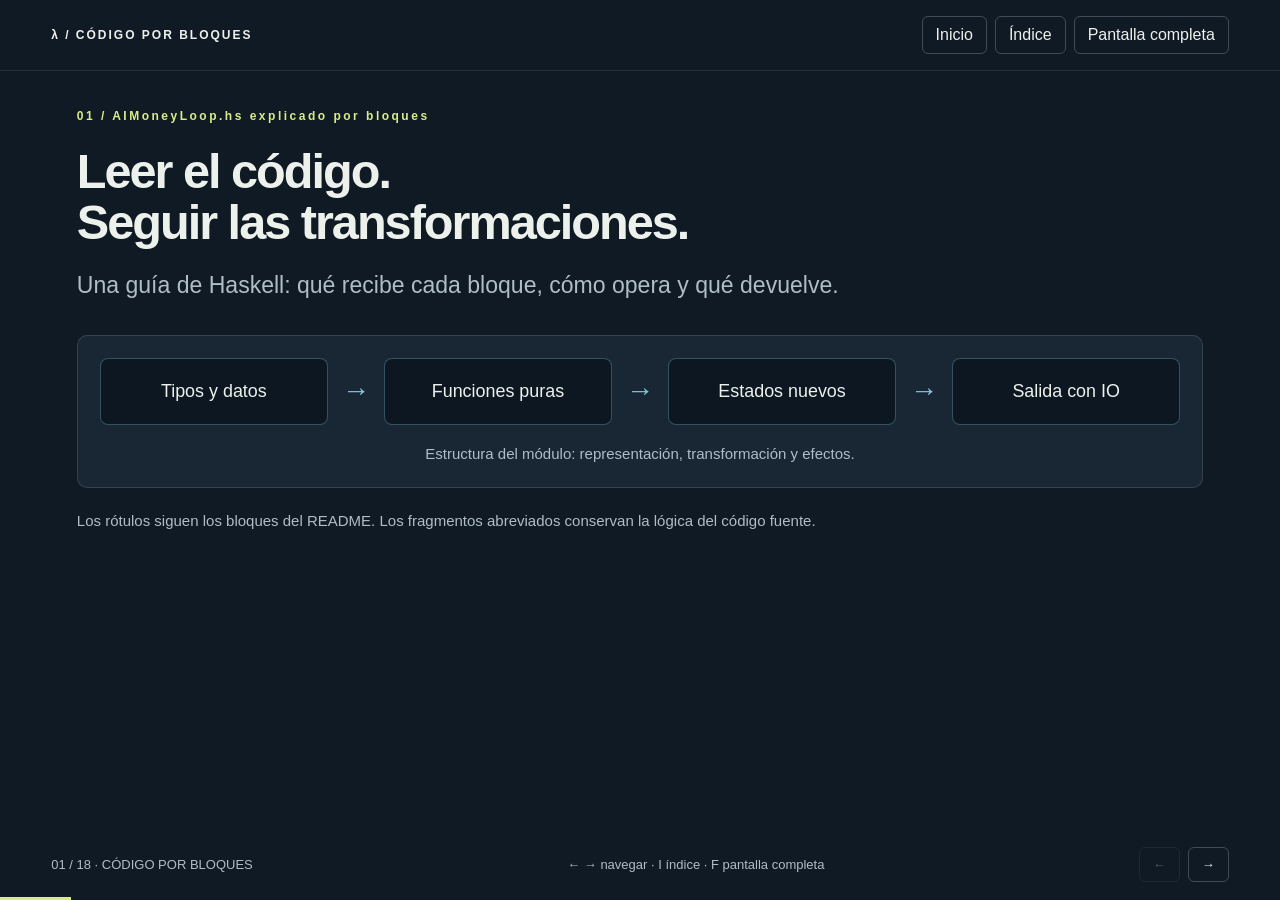
<file: explicacion_codigo/web/index.html>
<!doctype html><html lang="es"><head><meta charset="utf-8"><meta name="viewport" content="width=device-width, initial-scale=1"><title>AIMoneyLoop · Código explicado por bloques</title><link rel="stylesheet" href="styles.css"></head><body><header><a href="#1" class="brand">λ / CÓDIGO POR BLOQUES</a><div><button id="home" aria-label="Volver al inicio de la presentación">Inicio</button><button id="overview" aria-label="Ver todas las diapositivas">Índice</button><button id="fullscreen">Pantalla completa</button></div></header><main><section class="slide" id="slide-1" aria-label="Diapositiva 1" tabindex="-1"><div class="eyebrow">01 / AIMoneyLoop.hs explicado por bloques</div><h1>Leer el código.<br>Seguir las transformaciones.</h1><p class="subtitle">Una guía de Haskell: qué recibe cada bloque, cómo opera y qué devuelve.</p><figure class="diagram" role="img" aria-label="Estructura del módulo: representación, transformación y efectos."><div class="flow"><div class="flow-box">Tipos y datos</div><b class="flow-arrow" aria-hidden="true">→</b><div class="flow-box">Funciones puras</div><b class="flow-arrow" aria-hidden="true">→</b><div class="flow-box">Estados nuevos</div><b class="flow-arrow" aria-hidden="true">→</b><div class="flow-box">Salida con IO</div></div><figcaption>Estructura del módulo: representación, transformación y efectos.</figcaption></figure><p class="note">Los rótulos siguen los bloques del README. Los fragmentos abreviados conservan la lógica del código fuente.</p></section><section class="slide" id="slide-2" aria-label="Diapositiva 2" tabindex="-1"><div class="eyebrow">02 / Bloque inicial · Módulo e imports</div><h1>Qué define y qué importa el módulo.</h1><p class="subtitle">El encabezado establece los nombres disponibles.</p><div class="code-layout"><div><pre><code>module AIMoneyLoop where

import Data.Map (Map)
import qualified Data.Map as Map
import Data.List (foldl&#x27;)</code></pre></div><div class="explain"><ul class="explanation-list"><li><code>module</code>: nombre del módulo; sin lista de exportación, expone sus definiciones.</li><li><code>Map</code>: nombre del tipo. <code>Map.fromList</code>: operación con prefijo para identificar su origen.</li><li><code>foldl'</code>: plegado que aplicará la transición repetidamente.</li></ul></div></div><p class="note">NamedFieldPuns está habilitado, pero no se utiliza en el código actual.</p></section><section class="slide" id="slide-3" aria-label="Diapositiva 3" tabindex="-1"><div class="eyebrow">03 / 1. Tipos de datos · Constructores y registros</div><h1>Definir valores y acceder a sus campos.</h1><p class="subtitle">data crea un tipo; sus constructores crean valores.</p><div class="code-layout"><div><pre><code>data Confianza = Alta | Baja deriving (Show, Eq)

-- Campo de DatosFinancieros:
demandaComprometida :: Maybe (Double, Confianza)

-- Uso de un accesor:
ingresosTotales datos</code></pre></div><div class="explain"><ul class="explanation-list"><li><code>Alta | Baja</code>: dos alternativas del tipo Confianza.</li><li><code>Show</code> permite mostrar; <code>Eq</code>, comparar.</li><li>Un registro genera accesores: <code>ingresosTotales datos</code> obtiene un campo.</li></ul></div></div></section><section class="slide" id="slide-4" aria-label="Diapositiva 4" tabindex="-1"><div class="eyebrow">04 / 1. Tipos de datos · Maybe y GrafoAI</div><h1>Leer el tipo de afuera hacia adentro.</h1><p class="subtitle">type define un alias; no introduce un tipo distinto.</p><pre><code>type GrafoAI = Map String
  (DatosFinancieros, [(String, RelacionCruzada)])</code></pre><figure class="diagram type-tree" aria-label="Mapa: la clave es String, el valor contiene datos financieros y una lista de conexiones"><div class="tree-root">Map</div><div class="tree-branches"><div class="flow-box"><small>Clave</small><br>String<br><strong>"SK_Hynix"</strong></div><div class="flow-box"><small>Valor · tupla</small><div class="tree-pair"><span>DatosFinancieros</span><span>[(destino, RelacionCruzada)]</span></div></div></div><figcaption>Cada clave lleva a los datos propios y a las conexiones salientes.</figcaption></figure><p><code>Maybe</code> expresa ausencia con <code>Nothing</code> o presencia con <code>Just (100000, Baja)</code>. Esa demanda aún no se usa en los cálculos.</p></section><section class="slide" id="slide-5" aria-label="Diapositiva 5" tabindex="-1"><div class="eyebrow">05 / 2. Modelo sin red · Guardas y firma</div><h1>Tres argumentos. Un resultado.</h1><p class="subtitle">:: introduce el tipo de la función.</p><div class="code-layout"><div><pre><code>impactoSinRed :: String -&gt; Double -&gt; String -&gt; Double
impactoSinRed origen shock nodo
  | nodo == origen = shock
  | otherwise      = 0.0</code></pre></div><div class="explain"><ul class="explanation-list"><li>Los argumentos son <code>origen</code>, <code>shock</code> y <code>nodo</code>; el último Double es el resultado.</li><li>Las guardas <code>|</code> prueban condiciones en orden.</li><li><code>otherwise</code> equivale a True: cubre el caso restante.</li></ul></div></div><figure class="diagram" role="img" aria-label="El resultado se obtiene por selección de una guarda."><div class="flow"><div class="flow-box"><code>impactoSinRed "A" 100 "B"</code></div><b class="flow-arrow" aria-hidden="true">→</b><div class="flow-box"><code>"B" == "A" → False</code></div><b class="flow-arrow" aria-hidden="true">→</b><div class="flow-box"><code>0.0</code></div></div><figcaption>El resultado se obtiene por selección de una guarda.</figcaption></figure></section><section class="slide" id="slide-6" aria-label="Diapositiva 6" tabindex="-1"><div class="eyebrow">06 / 3. Pesos fijos · calcularRij</div><h1>Nombrar cálculos con let / in.</h1><p class="subtitle">Los accesores extraen datos; los nombres locales organizan el cálculo.</p><pre><code>let ratioC = safeDiv (volumenVentas relacion) (ingresosTotales origen)
    ratioA = safeDiv (accionesPoder relacion) (capMercado destino)
    ratioF = safeDiv (colateralGpu relacion) (deudaTotal destino)
    resultado = (wc * ratioC + wa * ratioA + wf * ratioF) * 100
in clamp 0.0 100.0 resultado</code></pre><figure class="diagram" role="img" aria-label="let define valores locales; in indica el resultado de la expresión."><div class="flow"><div class="flow-box">Registros de entrada</div><b class="flow-arrow" aria-hidden="true">→</b><div class="flow-box">Cocientes locales</div><b class="flow-arrow" aria-hidden="true">→</b><div class="flow-box">Suma ponderada × 100</div><b class="flow-arrow" aria-hidden="true">→</b><div class="flow-box">Double entre 0 y 100</div></div><figcaption>let define valores locales; in indica el resultado de la expresión.</figcaption></figure><p class="note">wc = 0.50, wa = 0.30 y wf = 0.20. No se modifica ninguno de los registros recibidos.</p></section><section class="slide" id="slide-7" aria-label="Diapositiva 7" tabindex="-1"><div class="eyebrow">07 / 3. Pesos fijos · safeDiv y clamp</div><h1>Elegir patrones y componer funciones.</h1><p class="subtitle">Las ecuaciones de safeDiv se prueban de arriba hacia abajo.</p><div class="code-layout"><div><pre><code>safeDiv _ 0 = 0
safeDiv x y = x / y

clamp lo hi x = max lo (min hi x)</code></pre></div><div class="explain"><ul class="explanation-list"><li>Si el segundo argumento es 0, devuelve 0; <code>_</code> ignora el primero.</li><li>En otro caso, los nombres <code>x</code> e <code>y</code> reciben los argumentos.</li><li><code>min hi x</code> limita por arriba; <code>max lo</code> limita por abajo.</li></ul></div></div><figure class="diagram" role="img" aria-label="Las funciones anidadas construyen el resultado."><div class="flow"><div class="flow-box"><code>clamp 0 100 130</code></div><b class="flow-arrow" aria-hidden="true">→</b><div class="flow-box"><code>min 100 130 = 100</code></div><b class="flow-arrow" aria-hidden="true">→</b><div class="flow-box"><code>max 0 100 = 100</code></div></div><figcaption>Las funciones anidadas construyen el resultado.</figcaption></figure></section><section class="slide" id="slide-8" aria-label="Diapositiva 8" tabindex="-1"><div class="eyebrow">08 / 3. Pesos fijos · generarMatrizFija</div><h1>Desarmar tuplas y recorrer listas.</h1><p class="subtitle">Una comprensión construye una arista ponderada por cada conexión.</p><pre><code>[ (origen, destino, calcularRij datosOrigen datosDestino relacion)
| (origen, (datosOrigen, conexiones)) &lt;- Map.toList grafo
, (destino, relacion) &lt;- conexiones
, let datosDestino = fst (Map.findWithDefault (datosVacios, []) destino grafo)
]</code></pre><figure class="diagram" role="img" aria-label="La expresión anterior a | produce el resultado; las cláusulas siguientes aportan sus valores."><div class="flow"><div class="flow-box"><code>Map.toList</code><br>recorrer empresas</div><b class="flow-arrow" aria-hidden="true">→</b><div class="flow-box"><code>&lt;- conexiones</code><br>recorrer destinos</div><b class="flow-arrow" aria-hidden="true">→</b><div class="flow-box"><code>findWithDefault</code><br>buscar sus datos</div><b class="flow-arrow" aria-hidden="true">→</b><div class="flow-box"><code>(origen, destino, peso)</code></div></div><figcaption>La expresión anterior a | produce el resultado; las cláusulas siguientes aportan sus valores.</figcaption></figure><p class="note">fst toma el primer elemento de la tupla. El valor por defecto evita una búsqueda fallida, pero no agrega el destino al grafo. MatrizRelaciones es una lista de tuplas, no un arreglo 2D.</p></section><section class="slide" id="slide-9" aria-label="Diapositiva 9" tabindex="-1"><div class="eyebrow">09 / 4. Propagación · pasoPropagacion</div><h1>Filtrar entradas, sumar y construir un Map.</h1><p class="subtitle">EstadoImpacto es un alias de Map String Double.</p><pre><code>impactoRecibido nodo =
  sum [ (Map.findWithDefault 0 origen estadoActual) * (peso / 100)
      | (origen, destino, peso) &lt;- pesos
      , destino == nodo
      ]
-- Resultado de pasoPropagacion:
Map.fromList [ (n, Map.findWithDefault 0 n estadoActual + impactoRecibido n)
             | n &lt;- nodos ]</code></pre><ul class="explanation-list"><li><code>destino == nodo</code> filtra las aristas entrantes; <code>sum</code> reúne sus aportes.</li><li><code>nodos = Map.keys grafo</code> fija las claves del nuevo estado. <code>Map.fromList</code> construye un mapa nuevo.</li></ul></section><section class="slide" id="slide-10" aria-label="Diapositiva 10" tabindex="-1"><div class="eyebrow">10 / 4. Propagación · Estado anterior y estado nuevo</div><h1>Todas las lecturas usan el mismo estado.</h1><p class="subtitle">Un ejemplo mínimo: A → B → C, con pesos del 10 %.</p><figure class="diagram" role="img" aria-label="B recibe 10, pero C todavía lee B = 0."><div class="flow"><div class="flow-box"><strong>Estado t</strong><br>A = 100 · B = 0 · C = 0</div><b class="flow-arrow" aria-hidden="true">→</b><div class="flow-box"><strong>pasoPropagacion</strong><br>leer solo estado t</div><b class="flow-arrow" aria-hidden="true">→</b><div class="flow-box"><strong>Estado t+1</strong><br>A = 100 · B = 10 · C = 0</div></div><figcaption>B recibe 10, pero C todavía lee B = 0.</figcaption></figure><figure class="diagram" role="img" aria-label="En la siguiente transición C recibe 1. El aporte de A se vuelve a sumar a B."><div class="flow"><div class="flow-box"><strong>Estado t+1</strong><br>A = 100 · B = 10 · C = 0</div><b class="flow-arrow" aria-hidden="true">→</b><div class="flow-box"><strong>pasoPropagacion</strong><br>leer solo estado t+1</div><b class="flow-arrow" aria-hidden="true">→</b><div class="flow-box"><strong>Estado t+2</strong><br>A = 100 · B = 20 · C = 1</div></div><figcaption>En la siguiente transición C recibe 1. El aporte de A se vuelve a sumar a B.</figcaption></figure><p class="callout">No se actualizan nodos uno por uno sobre el mismo mapa. La salida completa es un valor nuevo; el estado anterior se conserva.</p><p class="note">Ejemplo didáctico simplificado, distinto del dataset de diez empresas.</p></section><section class="slide" id="slide-11" aria-label="Diapositiva 11" tabindex="-1"><div class="eyebrow">11 / 4. Propagación · propagarShock y foldl'</div><h1>Repetir una transición con un acumulador.</h1><p class="subtitle">La función anónima transforma el estado; el número del paso se ignora.</p><pre><code>let estadoInicial = Map.insert origen shockInicial
                      (Map.fromList [ (n, 0) | n &lt;- Map.keys grafo ])
in foldl&#x27; (\est _ -&gt; pasoPropagacion grafo pesos est) estadoInicial [1 .. pasos]</code></pre><figure class="diagram" role="img" aria-label="foldl&#x27; pasa cada resultado como acumulador de la aplicación siguiente."><div class="flow"><div class="flow-box"><strong>estadoInicial</strong><br>ceros + shock</div><b class="flow-arrow" aria-hidden="true">→</b><div class="flow-box"><strong>est₁</strong><br>paso sobre est₀</div><b class="flow-arrow" aria-hidden="true">→</b><div class="flow-box"><strong>est₂</strong><br>paso sobre est₁</div><b class="flow-arrow" aria-hidden="true">→</b><div class="flow-box"><strong>est₅</strong><br>resultado final</div></div><figcaption>foldl' pasa cada resultado como acumulador de la aplicación siguiente.</figcaption></figure><p><code>\est _ -&gt; ...</code> recibe el acumulador e ignora el elemento de [1..pasos]. Con cero pasos devuelve el estado inicial.</p><p class="note">La prima fuerza cada acumulador a su forma externa; no evalúa profundamente todo el Map. La función devuelve solo el estado final, sin historial.</p></section><section class="slide" id="slide-12" aria-label="Diapositiva 12" tabindex="-1"><div class="eyebrow">12 / 4. Propagación · Ejemplo del acumulador</div><h1>Inspeccionar el estado de cada iteración.</h1><p class="subtitle">Valores del Haskell para SK_Hynix = 100 y cinco pasos. El navegador recorre estados guardados.</p><div class="step-controls"><button id="step-back">← Paso anterior</button><button id="step-next">Paso siguiente →</button><button id="step-reset">Reiniciar</button><strong id="step-label" aria-live="polite"></strong></div><div class="chain"><span>SK_Hynix</span><b>→</b><span>NVIDIA</span><b>→</b><span>CoreWeave<br>Microsoft · Oracle</span></div><div class="table-wrap"><table><thead><tr><th>Empresa</th><th>Estado anterior</th><th>Aporte del paso</th><th>Acumulado</th></tr></thead><tbody id="step-values"></tbody></table></div><p id="step-explanation" class="callout"></p><p class="note">Unidades abstractas. Los pasos son iteraciones, no días. Se muestran los cinco nodos que pueden recibir impacto en este escenario.</p></section><section class="slide" id="slide-13" aria-label="Diapositiva 13" tabindex="-1"><div class="eyebrow">13 / 5. Atención · Reutilizar una función</div><h1>Una función también es un valor.</h1><p class="subtitle">La asignación conserva la misma firma y comportamiento.</p><pre><code>coeficienteAtencion :: DatosFinancieros -&gt; DatosFinancieros
                    -&gt; RelacionCruzada -&gt; Double
coeficienteAtencion = calcularRij</code></pre><figure class="diagram" role="img" aria-label="No se está ejecutando calcularRij con datos concretos; se define otro nombre para ella."><div class="flow"><div class="flow-box"><code>coeficienteAtencion</code></div><b class="flow-arrow" aria-hidden="true">→</b><div class="flow-box">Misma función que<br><code>calcularRij</code></div><b class="flow-arrow" aria-hidden="true">→</b><div class="flow-box">Recibe 3 argumentos<br>Devuelve Double</div></div><figcaption>No se está ejecutando calcularRij con datos concretos; se define otro nombre para ella.</figcaption></figure><p>La propagación recibe <code>pesos</code> como parámetro, por eso no depende de cómo se obtuvieron.</p><p class="note">Es un placeholder y main no lo invoca. Una futura matriz de atención debe respetar la escala porcentual esperada por la transición.</p></section><section class="slide" id="slide-14" aria-label="Diapositiva 14" tabindex="-1"><div class="eyebrow">14 / 6. Estudio de eventos · Registros y funciones pequeñas</div><h1>Valores configurados y funciones disponibles.</h1><p class="subtitle">Definir una función no significa ejecutarla desde main.</p><div class="code-layout"><div><pre><code>eventoShockHBM = DatosEvento
  { fechaEvento = &quot;2026-02-02&quot;
  , diasEstimacion = 120
  -- otros campos en el código fuente
  }

retornoAnormal observado beta indice =
  observado - (beta * indice)

retornoAnormalAcumulado = sum</code></pre></div><div class="explain"><ul class="explanation-list"><li>El registro se construye indicando nombres de campos; el fragmento omite algunos.</li><li>La resta recibe tres números: no estima beta ni incluye alfa.</li><li><code>retornoAnormalAcumulado = sum</code> equivale a recibir una lista y sumarla.</li></ul></div></div><p class="note">En el fragmento se abreviaron los nombres de los argumentos de retornoAnormal. main imprime el evento; no llama a las funciones de retornos.</p></section><section class="slide" id="slide-15" aria-label="Diapositiva 15" tabindex="-1"><div class="eyebrow">15 / 7. Dataset · Constructores posicionales</div><h1>Leer una entrada de obtenerEcosistema.</h1><p class="subtitle">Un valor construido en el archivo, sin lectura de datos externos.</p><pre><code>(&quot;SK_Hynix&quot;, (DatosFinancieros 27980 90000 4000 &quot;2026-Q1&quot; Nothing,
    [ (&quot;NVIDIA&quot;, RelacionCruzada 4500 0 0) ]))</code></pre><figure class="diagram" role="img" aria-label="Los argumentos posicionales respetan el orden de los campos del constructor."><div class="flow"><div class="flow-box"><strong>Clave</strong><br>"SK_Hynix"</div><b class="flow-arrow" aria-hidden="true">→</b><div class="flow-box"><strong>DatosFinancieros</strong><br>ingresos · capitalización · deuda<br>fecha · demanda opcional</div><b class="flow-arrow" aria-hidden="true">→</b><div class="flow-box"><strong>Conexiones</strong><br>"NVIDIA" + RelacionCruzada</div></div><figcaption>Los argumentos posicionales respetan el orden de los campos del constructor.</figcaption></figure><p><code>Map.fromList</code> reúne las diez entradas. <code>obtenerEcosistema :: GrafoAI</code> es un valor, pese al verbo de su nombre.</p><p class="note">Los datos son de desarrollo. Algunas aristas tienen sus tres importes en cero y no transmiten impacto.</p></section><section class="slide" id="slide-16" aria-label="Diapositiva 16" tabindex="-1"><div class="eyebrow">16 / 8. main · Cálculos puros y efectos</div><h1>do ordena las acciones de salida.</h1><p class="subtitle">IO () representa una acción con efectos que devuelve la unidad ().</p><pre><code>main :: IO ()
main = do
  let ecosistema = obtenerEcosistema
      matrizFija = generarMatrizFija ecosistema
      impactoFinalFijo = propagarShock ecosistema matrizFija &quot;SK_Hynix&quot; 100.0 5
  -- luego: putStrLn, print y mapM_</code></pre><figure class="diagram" role="img" aria-label="Los cálculos definen valores; las acciones producen la salida en consola."><div class="flow"><div class="flow-box"><strong>Valores puros</strong><br>grafo → pesos → impacto</div><b class="flow-arrow" aria-hidden="true">→</b><div class="flow-box"><strong>Formato</strong><br>roundTo · show · ++</div><b class="flow-arrow" aria-hidden="true">→</b><div class="flow-box"><strong>Acciones IO</strong><br>putStrLn · print · mapM_</div></div><figcaption>Los cálculos definen valores; las acciones producen la salida en consola.</figcaption></figure><p class="note">El let dentro de do no lleva in. Por evaluación perezosa, definir estos nombres no obliga a calcularlos inmediatamente.</p></section><section class="slide" id="slide-17" aria-label="Diapositiva 17" tabindex="-1"><div class="eyebrow">17 / 8. main · mapM_, lambdas y roundTo</div><h1>Imprimir una lista mediante acciones.</h1><p class="subtitle">Cada tupla se desarma, se formatea y se imprime.</p><pre><code>mapM_ (\(o, d, p) -&gt;
  putStrLn (o ++ &quot; -&gt; &quot; ++ d ++ &quot; = &quot; ++ show (roundTo 2 p) ++ &quot;%&quot;))
  matrizFija

mapM_ print (Map.toList impactoFinalFijo)</code></pre><ul class="explanation-list"><li><code>\(o, d, p) -&gt;</code> es una función anónima cuyo patrón separa la tupla.</li><li><code>++</code> concatena textos; <code>show</code> convierte un valor a texto.</li><li><code>mapM_</code> ejecuta las acciones en orden y descarta sus resultados.</li></ul><p class="note">roundTo: multiplicar por 10ⁿ → round → fromInteger → dividir por 10ⁿ. Se usa al mostrar los pesos; la propagación conserva sus valores originales.</p></section><section class="slide" id="slide-18" aria-label="Diapositiva 18" tabindex="-1"><div class="eyebrow">18 / Cómo ejecutarlo · Recursos</div><h1>Ejecutar y volver al código.</h1><p class="subtitle">Desde la carpeta del repositorio, con GHC instalado.</p><pre><code>ghc AIMoneyLoop.hs -e &#x27;AIMoneyLoop.main&#x27;</code></pre><p>No necesita archivos de entrada. Cambiá el escenario en <code>main</code> y los datos en <code>obtenerEcosistema</code>.</p><p><a href="../README.md">Explicación por bloques en Markdown</a> · <a href="../../AIMoneyLoop.hs">Código fuente</a> · <a href="salida-ejemplo.txt">Salida de ejemplo</a></p><p class="callout">Para seguir una corrida: representación → lista de pesos → estado inicial → transiciones → acciones de salida.</p></section></main><footer><span id="position"></span><span class="hint">← → navegar · I índice · F pantalla completa</span><div><button id="previous" aria-label="Diapositiva anterior">←</button><button id="next" aria-label="Diapositiva siguiente">→</button></div></footer><div id="progress"></div><dialog id="index"><div class="dialog-head"><h2>Recorrido de la charla</h2><div><button id="index-home">Inicio</button> <button id="close-index">Volver a la presentación</button></div></div><nav id="contents"></nav></dialog><script src="app.js"></script></body></html>
</file>
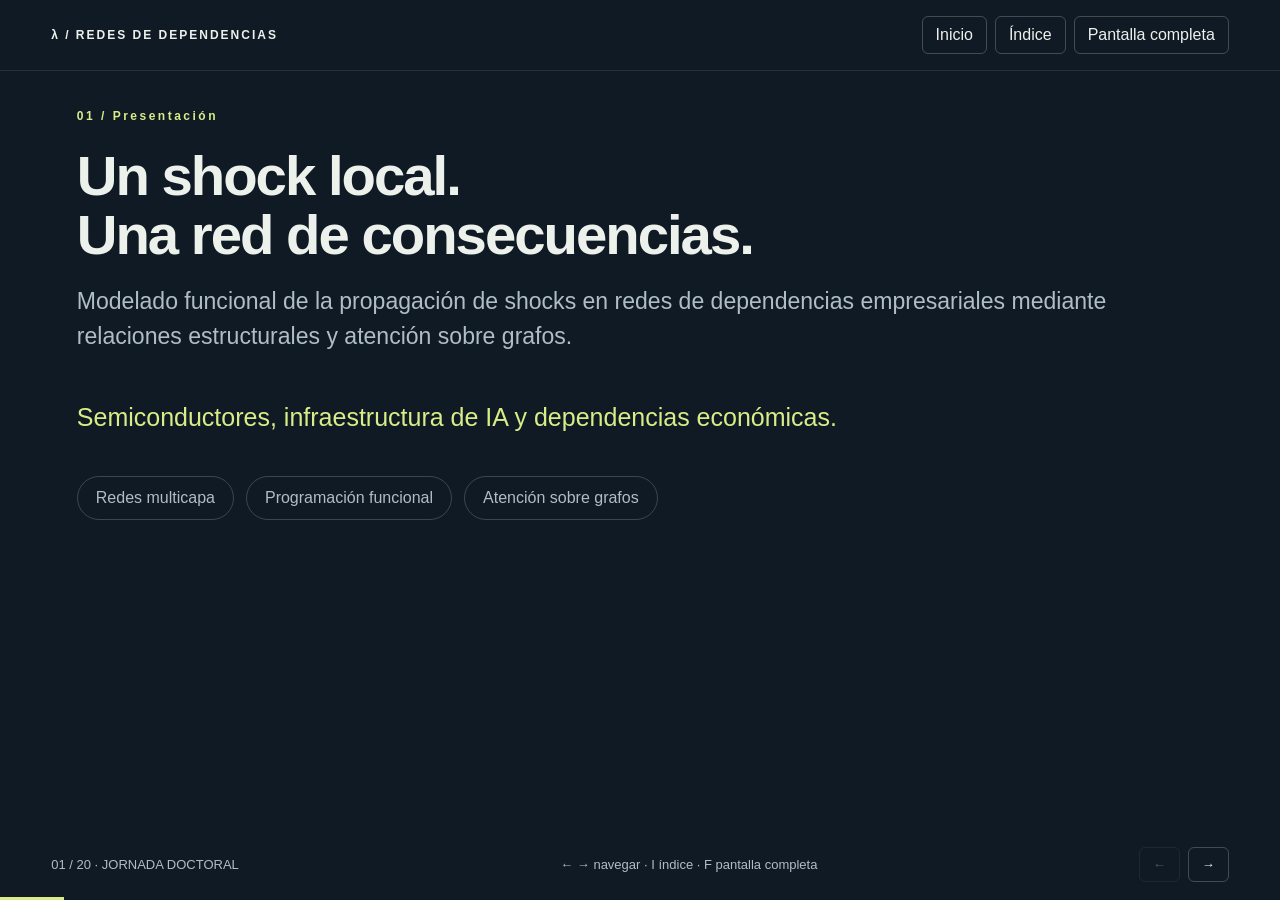
<file: presentacion/web/index.html>
<!doctype html><html lang="es"><head><meta charset="utf-8"><meta name="viewport" content="width=device-width, initial-scale=1"><title>Shocks en redes empresariales · Jornada doctoral</title><link rel="stylesheet" href="styles.css"></head><body><header><a href="#1" class="brand">λ / REDES DE DEPENDENCIAS</a><div><button id="home" aria-label="Volver al inicio de la presentación">Inicio</button><button id="overview" aria-label="Ver todas las diapositivas">Índice</button><button id="fullscreen">Pantalla completa</button></div></header><main><section class="slide" id="slide-1" aria-label="Diapositiva 1" tabindex="-1"><div class="eyebrow">01 / Presentación</div><h1>Un shock local.<br>Una red de consecuencias.</h1><p class="subtitle">Modelado funcional de la propagación de shocks en redes de dependencias empresariales mediante relaciones estructurales y atención sobre grafos.</p><p class="lead">Semiconductores, infraestructura de IA y dependencias económicas.</p><div class="tags"><span>Redes multicapa</span><span>Programación funcional</span><span>Atención sobre grafos</span></div></section><section class="slide" id="slide-2" aria-label="Diapositiva 2" tabindex="-1"><div class="eyebrow">02 / Caso de Estudio</div><h1>Caso de Estudio</h1><p class="subtitle">Una perturbación puede viajar hacia clientes, proveedores y socios con intensidades diferentes.</p><div class="chain"><span>Memoria HBM</span><b>→</b><span>Aceleradores</span><b>→</b><span>Nube</span><b>→</b><span>Laboratorios de IA</span></div><p class="callout">La estructura de las dependencias también forma parte del problema.</p></section><section class="slide" id="slide-3" aria-label="Diapositiva 3" tabindex="-1"><div class="eyebrow">03 / Pregunta de Investigación</div><h1>Pregunta de Investigación</h1><p class="subtitle">Comparar la intensidad aprendida con pesos estructurales fijos y un modelo sin red.</p><div class="grid"><article><em>01</em><h3>Señal</h3><p>¿Qué tipos de relación aportan mayor información?</p></article><article><em>02</em><h3>Régimen</h3><p>¿Cómo cambian los pesos entre períodos normales y anormales?</p></article><article><em>03</em><h3>Robustez</h3><p>¿Qué ocurre ante errores u omisiones en la topología?</p></article></div></section><section class="slide" id="slide-4" aria-label="Diapositiva 4" tabindex="-1"><div class="eyebrow">04 / Objetivo · Enfoques</div><h1>Objetivo y enfoques</h1><p class="subtitle">Determinar si la intensidad de las relaciones debe fijarse estructuralmente o puede aprenderse a partir de evidencia observada.</p><div class="grid"><article><h3>M0 · Sin red</h3><p>Solo el origen recibe el shock.</p></article><article><h3>M1 · Pesos fijos</h3><p>La estructura financiera determina la intensidad.</p></article><article><h3>M2 · Atención</h3><p>Se propone aprender la intensidad de las relaciones.</p></article></div></section><section class="slide" id="slide-5" aria-label="Diapositiva 5" tabindex="-1"><div class="eyebrow">05 / Antecedentes y Trabajos Relacionados</div><h1>Antecedentes y Trabajos Relacionados</h1><p class="subtitle">Tres líneas de trabajo sostienen la propuesta.</p><div class="grid"><article><h3>Transmisión</h3><p>Acemoglu et al.: topología input-output y cascadas indirectas.</p><p>Barrot y Sauvagnat: shocks de proveedores y especificidad de insumos.</p></article><article><h3>Información</h3><p>Cohen y Frazzini: difusión gradual entre firmas conectadas.</p><p>Los retornos pueden aportar una señal observable.</p></article><article><h3>Aprendizaje</h3><p>GCN: agregación de vecinos. GAT: importancias diferenciadas.</p><p>Feng et al.: relaciones entre acciones para ranking bursátil.</p></article></div></section><section class="slide" id="slide-6" aria-label="Diapositiva 6" tabindex="-1"><div class="eyebrow">06 / Formulación del Problema</div><h1>Formulación del Problema</h1><p class="subtitle">G = (V, E, L) · Empresas públicas, relaciones dirigidas y tipos de dependencia.</p><div class="grid"><article><h3>Comercial</h3><p>Ventas asociadas a la contraparte: Vᵢⱼ.</p></article><article><h3>Capital</h3><p>Participación accionaria relevante: Eⱼᵢ.</p></article><article><h3>Infraestructura</h3><p>Infraestructura o colateral asociado: Gᵢⱼ.</p></article></div><p class="callout">Cada nodo incluye ingresos Iᵢ, capitalización Mᵢ y deuda Dᵢ. La disponibilidad de datos es desigual.</p></section><section class="slide" id="slide-7" aria-label="Diapositiva 7" tabindex="-1"><div class="eyebrow">07 / Construcción del grafo y fuentes</div><h1>Construcción del grafo y fuentes · Grafo inicial</h1><p class="subtitle">Semiconductores e infraestructura de inteligencia artificial.</p><figure><img src="../image.png" alt="Grafo inicial del ecosistema de semiconductores e infraestructura de IA"><figcaption>Figura del documento original. Alcance cuantitativo: empresas públicas con información financiera auditable.</figcaption></figure></section><section class="slide" id="slide-8" aria-label="Diapositiva 8" tabindex="-1"><div class="eyebrow">08 / Peso estructural de una relación</div><h1>Peso estructural de una relación</h1><p class="subtitle">Una combinación convexa de tres dimensiones normalizadas.</p><div class="formula">Rᵢⱼ = 100 · min(1, w꜀ Vᵢⱼ/Iᵢ + wₐ Eⱼᵢ/Mⱼ + wբ Gᵢⱼ/Dⱼ)</div><div class="grid"><article><em>0,50</em><h3>Comercial</h3></article><article><em>0,30</em><h3>Capital</h3></article><article><em>0,20</em><h3>Infraestructura</h3></article></div><p>Los pesos suman uno. Son hipótesis iniciales de modelado, pendientes de validación.</p></section><section class="slide" id="slide-9" aria-label="Diapositiva 9" tabindex="-1"><div class="eyebrow">09 / Propagación Discreta</div><h1>Propagación Discreta</h1><p class="subtitle">Mismo grafo, pesos, shock e iteraciones → mismo resultado.</p><div class="formula">sᵢ⁽ᵗ⁺¹⁾ = sᵢ⁽ᵗ⁾ + ∑ⱼ pⱼᵢ · sⱼ⁽ᵗ⁾</div><pre><code>pasoPropagacion :: GrafoAI
                → MatrizRelaciones
                → EstadoImpacto
                → EstadoImpacto</code></pre><p>Funciones puras, estados inmutables y composición. Hughes aporta el fundamento de modularidad.</p><p class="note">El esquema acumula aportes en cada paso; no impone conservación ni convergencia.</p></section><section class="slide" id="slide-10" aria-label="Diapositiva 10" tabindex="-1"><div class="eyebrow">10 / Propagación Discreta · Demostración</div><h1>Propagación Discreta · Demostración interactiva</h1><p class="subtitle">Elegí un origen, compará con el modelo sin red y avanzá por iteraciones.</p><div id="simulation"></div></section><section class="slide" id="slide-11" aria-label="Diapositiva 11" tabindex="-1"><div class="eyebrow">11 / Construcción del grafo y fuentes · Evento y diseño temporal</div><h1>Fuentes y diseño temporal</h1><p class="subtitle">Fuentes públicas, programáticas y reproducibles.</p><div class="grid"><article><h3>Fundamentales</h3><p>Estados trimestrales y anuales. SEC EDGAR para compañías estadounidenses; cobertura a resolver para otras jurisdicciones.</p></article><article><h3>Mercado</h3><p>Precios diarios: Stooq o Yahoo Finance según condiciones de uso.</p><p>Referencia sectorial propuesta: SOX.</p></article><article><h3>Evento ancla propuesto</h3><p>02 de febrero de 2026: revisión pública de expectativas sobre precios de memoria, según el documento base.</p></article></div><p class="note">La fecha y la fuente primaria del evento deben documentarse antes de la evaluación empírica.</p></section><section class="slide" id="slide-12" aria-label="Diapositiva 12" tabindex="-1"><div class="eyebrow">12 / Retornos anormales</div><h1>Retornos anormales</h1><p class="subtitle">MacKinlay: ventanas, retorno esperado y retorno anormal.</p><div class="chain"><span>120 días hábiles<br><small>Estimación · termina en −10</small></span><b>→</b><span>t = 0<br><small>Evento</small></span><b>→</b><span>[−2, +10]<br><small>Ventana de evento</small></span></div><div class="formula">ARᵢ,ₜ = Rᵢ,ₜ − (αᵢ + βᵢ Rₘ,ₜ)<br>CARᵢ(τ₁, τ₂) = ∑ₜ ARᵢ,ₜ</div><p>El CAR permite comparar el impacto relativo simulado. Noticias concurrentes pueden contaminar la ventana.</p></section><section class="slide" id="slide-13" aria-label="Diapositiva 13" tabindex="-1"><div class="eyebrow">13 / Modelo con atención</div><h1>Modelo con atención</h1><p class="subtitle">La atención asigna importancias diferentes a los vecinos durante la agregación.</p><div class="formula">eᵢⱼ = LeakyReLU(aᵀ [Whᵢ ∥ Whⱼ])<br>αᵢⱼ = exp(eᵢⱼ) / ∑ₖ∈𝒩₍ᵢ₎ exp(eᵢₖ)</div><p>Extensiones propuestas: atributos de arista o atención específica por capa.</p><p class="callout">Hay que fijar la orientación de la vecindad y la normalización para mantener coherencia con la propagación entrante.</p><p class="note">En el Haskell actual, la atención delega en los pesos fijos. El entrenamiento todavía no está implementado.</p></section><section class="slide" id="slide-14" aria-label="Diapositiva 14" tabindex="-1"><div class="eyebrow">14 / Modelo con atención · Entrenamiento</div><h1>Modelo con atención · Entrenamiento</h1><p class="subtitle">Minimizar la discrepancia entre el impacto simulado y la respuesta del estudio de eventos.</p><div class="formula">L = ∑ᵢ (ŝᵢ − yᵢ)²</div><div class="grid"><article><h3>Predicción · ŝᵢ</h3><p>Impacto normalizado obtenido mediante la propagación.</p></article><article><h3>Señal · yᵢ</h3><p>Transformación normalizada del CAR observado.</p></article><article><h3>Por definir</h3><p>La normalización y el entrenamiento se ajustan con los datos de entrenamiento, respetando la partición temporal.</p></article></div></section><section class="slide" id="slide-15" aria-label="Diapositiva 15" tabindex="-1"><div class="eyebrow">15 / Implementación funcional</div><h1>Implementación funcional</h1><p class="subtitle">La propagación recibe pesos y devuelve un estado nuevo, sin conocer cómo se obtuvieron.</p><div class="grid"><article><h3>Dominio explícito</h3><p>Tipos algebraicos y registros para empresas, relaciones, confianza y eventos.</p><p>Grafo como mapa de adyacencia inmutable.</p></article><article><h3>Composición</h3><p>La misma transición admite pesos estructurales o coeficientes aprendidos.</p><p>La evolución se expresa como un plegado sobre los pasos.</p></article><article><h3>Reproducción</h3><p>Cada paso produce un nuevo mapa. Las entradas definen exactamente la corrida.</p><p>Esta disciplina facilita las pruebas del núcleo.</p></article></div><p class="note">La reproducibilidad también puede lograrse con otros paradigmas; la implementación funcional explicita esta disciplina por construcción.</p></section><section class="slide" id="slide-16" aria-label="Diapositiva 16" tabindex="-1"><div class="eyebrow">16 / Diseño experimental y criterios de evaluación</div><h1>Diseño experimental</h1><p class="subtitle">Distinguir capacidad descriptiva, capacidad predictiva y robustez.</p><div class="chain"><span>Entrenamiento</span><b>→</b><span>Validación</span><b>→</b><span>Prueba</span></div><p class="callout">Partición cronológica estricta. El evento ancla es una primera validación; no alcanza para sostener que los pesos aprendidos generalizan.</p><p>Comparación propuesta: M0 → M1 → M2. Evaluar si incorporar la red y aprender los pesos reduce el error respecto del baseline.</p></section><section class="slide" id="slide-17" aria-label="Diapositiva 17" tabindex="-1"><div class="eyebrow">17 / Diseño experimental y criterios de evaluación</div><h1>Criterios de evaluación</h1><p class="subtitle">Comparar impacto normalizado y CAR normalizado, y someter el resultado a pruebas de robustez.</p><table><thead><tr><th>Dimensión</th><th>Métrica o prueba</th><th>Qué evalúa</th></tr></thead><tbody><tr><td>Ajuste</td><td>MAE y RMSE</td><td>Correspondencia cuantitativa</td></tr><tr><td>Dirección</td><td>Exactitud de signo / balanced accuracy</td><td>Sentido del impacto</td></tr><tr><td>Orden relativo</td><td>Correlación de Spearman</td><td>Ranking por intensidad</td></tr><tr><td>Ablación</td><td>Eliminar capas comercial, capital o colateral</td><td>Señal incremental de cada capa</td></tr><tr><td>Topología</td><td>Eliminar o perturbar aristas</td><td>Sensibilidad a errores y omisiones</td></tr><tr><td>Temporal</td><td>Ventanas alternativas y partición cronológica</td><td>Estabilidad y riesgo de fuga de información</td></tr></tbody></table></section><section class="slide" id="slide-18" aria-label="Diapositiva 18" tabindex="-1"><div class="eyebrow">18 / Estado del prototipo y resultados disponibles</div><h1>Estado del prototipo y resultados disponibles</h1><p class="subtitle">El resultado actual es la formalización reproducible del experimento y la implementación del núcleo funcional.</p><div class="grid"><article><h3>Implementado</h3><p>Baseline sin red, cálculo de Rᵢⱼ, matriz de relaciones, propagación por pasos y funciones básicas de estudio de eventos.</p></article><article><h3>Pendiente</h3><p>Atención: firma definida, con placeholder que usa el peso estructural.</p><p>Dataset: valores de desarrollo, aún sin observaciones auditadas.</p></article><article><h3>Alcance científico</h3><p>Todavía no corresponde reportar superioridad de M2 ni comparar errores de los tres modelos.</p></article></div></section><section class="slide" id="slide-19" aria-label="Diapositiva 19" tabindex="-1"><div class="eyebrow">19 / Conclusiones y trabajo futuro</div><h1>Trabajo futuro</h1><p class="subtitle">El prototipo demuestra la viabilidad de la arquitectura; la pregunta de investigación sigue abierta.</p><div class="grid"><article><em>01</em><h3>Datos y eventos</h3><p>Automatizar extracción y armonización financiera. Construir un conjunto de múltiples eventos.</p></article><article><em>02</em><h3>Estimación y aprendizaje</h3><p>Calibrar retornos esperados en la ventana de estimación. Implementar y entrenar la GAT.</p></article><article><em>03</em><h3>Robustez y dinámica</h3><p>Ablaciones por capa, perturbaciones de topología y variantes con retardos y decaimiento.</p></article></div></section><section class="slide" id="slide-20" aria-label="Diapositiva 20" tabindex="-1"><div class="eyebrow">20 / Conclusiones y trabajo futuro · Take aways</div><h1>Conclusiones · Take aways</h1><p class="subtitle">Un núcleo funcional reproducible permite comparar hipótesis de propagación sobre una misma red.</p><div class="grid"><article><em>01</em><p>Las empresas forman redes de dependencias.</p></article><article><em>02</em><p>Los shocks pueden alcanzar nodos indirectamente conectados.</p></article><article><em>03</em><p>La utilidad de aprender los pesos debe demostrarse con múltiples eventos y datos verificables.</p></article></div><p class="lead">Discusión · ¿Qué evidencia haría convincente la comparación?</p></section></main><footer><span id="position"></span><span class="hint">← → navegar · I índice · F pantalla completa</span><div><button id="previous" aria-label="Diapositiva anterior">←</button><button id="next" aria-label="Diapositiva siguiente">→</button></div></footer><div id="progress"></div><dialog id="index"><div class="dialog-head"><h2>Recorrido de la charla</h2><div><button id="index-home">Inicio</button> <button id="close-index">Volver a la presentación</button></div></div><nav id="contents"></nav></dialog><script src="app.js"></script></body></html>
</file>
<file: explicacion_codigo/web/styles.css>
:root{color-scheme:dark;--bg:#101a24;--panel:#192735;--ink:#edf1ec;--muted:#afbdc6;--accent:#d8ed88;--blue:#85c5dc}*{box-sizing:border-box}body{margin:0;background:var(--bg);color:var(--ink);font-family:Arial,Helvetica,sans-serif}header,footer{display:flex;align-items:center;justify-content:space-between;padding:16px 4vw;gap:16px}header{border-bottom:1px solid #ffffff18;height:70px}header>div,footer>div{display:flex;gap:8px}.brand{color:var(--ink);text-decoration:none;font-size:12px;letter-spacing:2px;font-weight:700}button,select,input{font:inherit}button,select{background:transparent;color:var(--ink);border:1px solid #ffffff36;border-radius:6px;padding:9px 13px;cursor:pointer}button:hover,button:focus-visible{background:var(--accent);color:var(--bg)}button:disabled{opacity:.3;cursor:default}select{background:var(--panel)}button:focus-visible,select:focus-visible,input:focus-visible,a:focus-visible{outline:3px solid var(--blue);outline-offset:4px}main{min-height:calc(100dvh - 142px);display:grid;align-items:start;isolation:isolate;overflow-x:clip}.slide{display:none;grid-area:1 / 1;width:100%;max-width:1440px;margin:0 auto;padding:4vh 6vw}.slide.active{display:block;z-index:1}.slide.leaving{display:block;pointer-events:none;z-index:0}.eyebrow{color:var(--accent);font-size:12px;letter-spacing:2.5px;font-weight:700;margin-bottom:20px}h1{font-size:clamp(32px,4.4vw,66px);line-height:1.05;letter-spacing:-2px;max-width:1050px;margin:0 0 20px}h3{font-size:23px;margin:16px 0 10px}p{font-size:clamp(17px,1.45vw,22px);line-height:1.5}.subtitle{color:var(--muted);max-width:1050px;margin:0 0 32px;font-size:clamp(19px,1.8vw,27px)}.lead{color:var(--accent);font-size:25px;margin-top:45px}.tags{display:flex;gap:12px;flex-wrap:wrap;margin-top:40px}.tags span{border:1px solid #ffffff30;border-radius:30px;padding:12px 18px;color:var(--muted)}.grid{display:grid;grid-template-columns:repeat(3,1fr);gap:28px;margin-top:24px}article{border-top:2px solid #ffffff30;padding-top:18px}article p{color:var(--muted)}em{font-style:normal;font-size:38px;color:var(--accent)}.chain{display:flex;align-items:center;justify-content:space-between;gap:18px;margin:48px 0}.chain span{padding:25px 18px;background:var(--panel);font-size:23px;text-align:center;flex:1}.chain b{color:var(--accent);font-size:30px}small{font-size:15px;color:var(--muted)}.callout{border-left:3px solid var(--accent);padding:14px 22px;margin-top:30px;background:#d8ed8809}.formula{font-family:Georgia,serif;font-size:clamp(22px,2.55vw,38px);line-height:1.7;padding:24px;background:var(--panel);overflow-x:auto;color:var(--accent)}pre{font-size:20px;line-height:1.5;padding:20px;background:#080f17;overflow:auto}.note,figcaption{font-size:15px;color:var(--muted);line-height:1.5}figure{margin:0}figure img{display:block;max-width:100%;max-height:48vh;margin:auto;background:white;border-radius:8px}figcaption{text-align:center;margin-top:12px}footer{min-height:70px;font-size:13px;color:var(--muted)}#position{font-variant-numeric:tabular-nums}#progress{height:3px;position:fixed;bottom:0;left:0;background:var(--accent);transition:width .2s}dialog{background:var(--bg);color:var(--ink);border:1px solid #ffffff40;border-radius:12px;width:min(850px,92vw);max-height:85vh}dialog::backdrop{background:#000b}.dialog-head{display:flex;justify-content:space-between;align-items:center}#contents{display:grid;grid-template-columns:1fr 1fr;gap:8px}#contents button{text-align:left;line-height:1.4}.sim-controls{display:flex;gap:15px;align-items:end;flex-wrap:wrap}.sim-controls label{display:grid;gap:7px;font-size:13px;color:var(--muted)}.sim-layout{display:grid;grid-template-columns:1.7fr 1fr;gap:25px;margin-top:15px}.network{width:100%;background:#0a131c;border:1px solid #ffffff18;border-radius:8px}.network text{font-family:Arial,sans-serif;font-size:13px;fill:var(--ink);pointer-events:none}.network .value{font-size:12px;fill:var(--accent)}.node{cursor:pointer}.node:focus{outline:none}.node:focus circle{stroke:white;stroke-width:4}.ranking{display:grid;gap:6px;align-content:start}.row{display:grid;grid-template-columns:95px 1fr 55px;align-items:center;gap:8px;font-size:13px}.bar{height:12px;background:#ffffff10;border-radius:2px;overflow:hidden}.bar span{height:100%;display:block;background:var(--accent)}.metric{font-size:18px;color:var(--accent);margin:14px 0}.sim-caption{font-size:13px;color:var(--muted);line-height:1.5;margin:10px 0}.edge-key{color:var(--blue)}@media(min-width:1500px){.slide{padding-top:6vh}}@media(max-width:800px){header,footer{padding:12px 18px}.brand{font-size:10px;letter-spacing:1px}header button{font-size:12px;padding:8px}.slide{padding:30px 22px}h1{letter-spacing:-1px}.grid{grid-template-columns:1fr;gap:12px}.grid article{padding-top:10px}article p{margin:8px 0}.chain{flex-wrap:wrap;margin:25px 0}.chain span{font-size:18px;min-width:120px}.hint{display:none}.sim-layout{grid-template-columns:1fr}.formula{font-size:23px}#contents{grid-template-columns:1fr}}@media(prefers-reduced-motion:reduce){*{animation:none!important;transition:none!important}}@media print{color-scheme:light;body{background:white;color:black}header,footer,#progress,dialog,.sim-controls{display:none!important}.slide{display:block!important;break-after:page;min-height:95vh;padding:20px;animation:none}.subtitle,article p,.note,figcaption{color:#333}.eyebrow,em,.lead{color:#476411}.formula,.callout,.chain span{background:#eee;color:#172121}.grid{grid-template-columns:repeat(3,1fr)}h1{font-size:38px}.network{max-height:400px}.sim-layout{grid-template-columns:1.7fr 1fr}}

table{width:100%;border-collapse:collapse;font-size:clamp(15px,1.35vw,20px);line-height:1.5}th,td{text-align:left;padding:13px 14px;border-bottom:1px solid #ffffff24}th{color:var(--accent);font-weight:600}td{color:var(--muted)}td:first-child{color:var(--ink)}@media print{main{display:block}.slide.leaving{display:block}th,td,td:first-child{color:black;border-color:#aaa}}

header{height:auto;min-height:70px;flex-wrap:wrap}header>div{flex-wrap:wrap}.eyebrow{line-height:1.6}.dialog-head{gap:16px}.dialog-head>div{display:flex;gap:8px;flex-wrap:wrap}@media(max-width:800px){.dialog-head{align-items:flex-start;flex-direction:column}}

.step-controls{display:flex;gap:12px;align-items:center;flex-wrap:wrap}.step-controls strong{color:var(--accent)}.table-wrap{overflow-x:auto}pre{font-size:clamp(14px,1.35vw,20px);max-height:50vh;overflow:auto}a{color:var(--blue)}.chain{margin:20px 0}.chain span{padding:16px}.callout{margin-top:18px}td,th{padding:9px 12px}@media print{pre{max-height:none;white-space:pre-wrap}.step-controls{display:none}}

/* Diagramas de estructura y flujo, sin recursos externos. */
.code-layout{display:grid;grid-template-columns:minmax(0,1.4fr) minmax(0,1fr);gap:28px;align-items:start}.code-layout pre{margin-top:0}.explanation-list{padding-left:22px;margin:12px 0;font-size:clamp(17px,1.5vw,22px);line-height:1.55;color:var(--muted)}.explanation-list li{margin:0 0 15px}p code,li code{color:var(--accent);font-size:.9em}.diagram{background:var(--panel);padding:22px;border:1px solid #ffffff20;border-radius:10px;margin:22px 0}.flow{display:flex;align-items:center;justify-content:center;gap:14px}.flow-box{flex:1;min-width:0;border:1px solid #85c5dc55;border-radius:8px;padding:18px 14px;text-align:center;line-height:1.6;font-size:clamp(15px,1.4vw,21px);background:#0c1721}.flow-box strong{color:var(--accent)}.flow-arrow{font-size:28px;color:var(--blue)}.diagram figcaption{margin-top:18px}.tree-root{border:1px solid var(--accent);border-radius:6px;width:110px;margin:0 auto;padding:10px;text-align:center;font:22px monospace;color:var(--accent)}.tree-branches{display:grid;grid-template-columns:1fr 2fr;gap:24px;padding-top:22px}.tree-branches>.flow-box{position:relative}.tree-branches>.flow-box:before{content:'';position:absolute;top:-23px;left:50%;height:22px;border-left:1px solid var(--blue)}.tree-pair{display:flex;gap:12px;margin-top:12px}.tree-pair span{flex:1;padding:12px;border:1px dashed #85c5dc66;border-radius:4px}.slide h1{font-size:clamp(30px,3.8vw,56px)}.slide pre{font-size:clamp(13px,1.25vw,18px);line-height:1.65}.step-controls{margin-bottom:15px}@media(max-width:900px){.code-layout{grid-template-columns:1fr}.flow{flex-direction:column;align-items:stretch}.flow-arrow{text-align:center;transform:rotate(90deg)}.tree-branches{grid-template-columns:1fr}.tree-pair{flex-direction:column}.diagram{padding:15px}}@media print{.diagram,.flow-box{background:white;border-color:#777;color:black}.flow-box strong,.flow-arrow,.tree-root,p code,li code{color:#294716}.code-layout{grid-template-columns:1.4fr 1fr}.diagram{break-inside:avoid}.flow{flex-direction:row}.flow-arrow{transform:none}}
</file>
<file: presentacion/web/styles.css>
:root{color-scheme:dark;--bg:#101a24;--panel:#192735;--ink:#edf1ec;--muted:#afbdc6;--accent:#d8ed88;--blue:#85c5dc}*{box-sizing:border-box}body{margin:0;background:var(--bg);color:var(--ink);font-family:Arial,Helvetica,sans-serif}header,footer{display:flex;align-items:center;justify-content:space-between;padding:16px 4vw;gap:16px}header{border-bottom:1px solid #ffffff18;height:70px}header>div,footer>div{display:flex;gap:8px}.brand{color:var(--ink);text-decoration:none;font-size:12px;letter-spacing:2px;font-weight:700}button,select,input{font:inherit}button,select{background:transparent;color:var(--ink);border:1px solid #ffffff36;border-radius:6px;padding:9px 13px;cursor:pointer}button:hover,button:focus-visible{background:var(--accent);color:var(--bg)}button:disabled{opacity:.3;cursor:default}select{background:var(--panel)}button:focus-visible,select:focus-visible,input:focus-visible,a:focus-visible{outline:3px solid var(--blue);outline-offset:4px}main{min-height:calc(100dvh - 142px);display:grid;align-items:start;isolation:isolate;overflow-x:clip}.slide{display:none;grid-area:1 / 1;width:100%;max-width:1440px;margin:0 auto;padding:4vh 6vw}.slide.active{display:block;z-index:1}.slide.leaving{display:block;pointer-events:none;z-index:0}.eyebrow{color:var(--accent);font-size:12px;letter-spacing:2.5px;font-weight:700;margin-bottom:20px}h1{font-size:clamp(32px,4.4vw,66px);line-height:1.05;letter-spacing:-2px;max-width:1050px;margin:0 0 20px}h3{font-size:23px;margin:16px 0 10px}p{font-size:clamp(17px,1.45vw,22px);line-height:1.5}.subtitle{color:var(--muted);max-width:1050px;margin:0 0 32px;font-size:clamp(19px,1.8vw,27px)}.lead{color:var(--accent);font-size:25px;margin-top:45px}.tags{display:flex;gap:12px;flex-wrap:wrap;margin-top:40px}.tags span{border:1px solid #ffffff30;border-radius:30px;padding:12px 18px;color:var(--muted)}.grid{display:grid;grid-template-columns:repeat(3,1fr);gap:28px;margin-top:24px}article{border-top:2px solid #ffffff30;padding-top:18px}article p{color:var(--muted)}em{font-style:normal;font-size:38px;color:var(--accent)}.chain{display:flex;align-items:center;justify-content:space-between;gap:18px;margin:48px 0}.chain span{padding:25px 18px;background:var(--panel);font-size:23px;text-align:center;flex:1}.chain b{color:var(--accent);font-size:30px}small{font-size:15px;color:var(--muted)}.callout{border-left:3px solid var(--accent);padding:14px 22px;margin-top:30px;background:#d8ed8809}.formula{font-family:Georgia,serif;font-size:clamp(22px,2.55vw,38px);line-height:1.7;padding:24px;background:var(--panel);overflow-x:auto;color:var(--accent)}pre{font-size:20px;line-height:1.5;padding:20px;background:#080f17;overflow:auto}.note,figcaption{font-size:15px;color:var(--muted);line-height:1.5}figure{margin:0}figure img{display:block;max-width:100%;max-height:48vh;margin:auto;background:white;border-radius:8px}figcaption{text-align:center;margin-top:12px}footer{min-height:70px;font-size:13px;color:var(--muted)}#position{font-variant-numeric:tabular-nums}#progress{height:3px;position:fixed;bottom:0;left:0;background:var(--accent);transition:width .2s}dialog{background:var(--bg);color:var(--ink);border:1px solid #ffffff40;border-radius:12px;width:min(850px,92vw);max-height:85vh}dialog::backdrop{background:#000b}.dialog-head{display:flex;justify-content:space-between;align-items:center}#contents{display:grid;grid-template-columns:1fr 1fr;gap:8px}#contents button{text-align:left;line-height:1.4}.sim-controls{display:flex;gap:15px;align-items:end;flex-wrap:wrap}.sim-controls label{display:grid;gap:7px;font-size:13px;color:var(--muted)}.sim-layout{display:grid;grid-template-columns:1.7fr 1fr;gap:25px;margin-top:15px}.network{width:100%;background:#0a131c;border:1px solid #ffffff18;border-radius:8px}.network text{font-family:Arial,sans-serif;font-size:13px;fill:var(--ink);pointer-events:none}.network .value{font-size:12px;fill:var(--accent)}.node{cursor:pointer}.node:focus{outline:none}.node:focus circle{stroke:white;stroke-width:4}.ranking{display:grid;gap:6px;align-content:start}.row{display:grid;grid-template-columns:95px 1fr 55px;align-items:center;gap:8px;font-size:13px}.bar{height:12px;background:#ffffff10;border-radius:2px;overflow:hidden}.bar span{height:100%;display:block;background:var(--accent)}.metric{font-size:18px;color:var(--accent);margin:14px 0}.sim-caption{font-size:13px;color:var(--muted);line-height:1.5;margin:10px 0}.edge-key{color:var(--blue)}@media(min-width:1500px){.slide{padding-top:6vh}}@media(max-width:800px){header,footer{padding:12px 18px}.brand{font-size:10px;letter-spacing:1px}header button{font-size:12px;padding:8px}.slide{padding:30px 22px}h1{letter-spacing:-1px}.grid{grid-template-columns:1fr;gap:12px}.grid article{padding-top:10px}article p{margin:8px 0}.chain{flex-wrap:wrap;margin:25px 0}.chain span{font-size:18px;min-width:120px}.hint{display:none}.sim-layout{grid-template-columns:1fr}.formula{font-size:23px}#contents{grid-template-columns:1fr}}@media(prefers-reduced-motion:reduce){*{animation:none!important;transition:none!important}}@media print{color-scheme:light;body{background:white;color:black}header,footer,#progress,dialog,.sim-controls{display:none!important}.slide{display:block!important;break-after:page;min-height:95vh;padding:20px;animation:none}.subtitle,article p,.note,figcaption{color:#333}.eyebrow,em,.lead{color:#476411}.formula,.callout,.chain span{background:#eee;color:#172121}.grid{grid-template-columns:repeat(3,1fr)}h1{font-size:38px}.network{max-height:400px}.sim-layout{grid-template-columns:1.7fr 1fr}}

table{width:100%;border-collapse:collapse;font-size:clamp(15px,1.35vw,20px);line-height:1.5}th,td{text-align:left;padding:13px 14px;border-bottom:1px solid #ffffff24}th{color:var(--accent);font-weight:600}td{color:var(--muted)}td:first-child{color:var(--ink)}@media print{main{display:block}.slide.leaving{display:block}th,td,td:first-child{color:black;border-color:#aaa}}

header{height:auto;min-height:70px;flex-wrap:wrap}header>div{flex-wrap:wrap}.eyebrow{line-height:1.6}.dialog-head{gap:16px}.dialog-head>div{display:flex;gap:8px;flex-wrap:wrap}@media(max-width:800px){.dialog-head{align-items:flex-start;flex-direction:column}}
</file>
